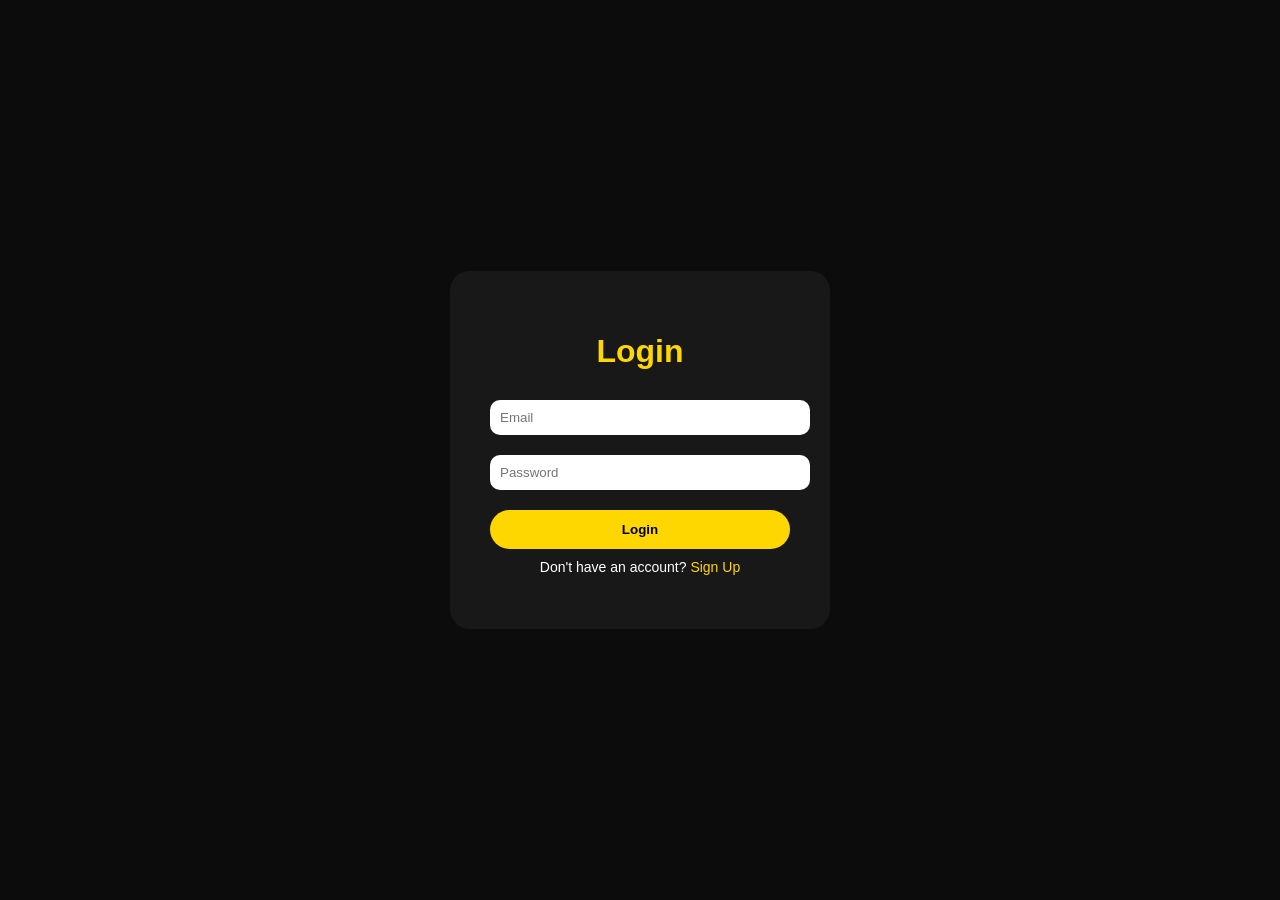
<file: login.html>
<!DOCTYPE html>
<html lang="en">
<head>
<meta charset="UTF-8">
<meta name="viewport" content="width=device-width, initial-scale=1.0">
<title>Login | Micky Store</title>
<link rel="stylesheet" href="auth.css">
</head>
<body>
<div class="auth-container">
    <h1>Login</h1>
    <input type="email" id="loginEmail" placeholder="Email">
    <input type="password" id="loginPassword" placeholder="Password">
    <button id="loginBtn">Login</button>
    <p>Don't have an account? <a href="signup.html">Sign Up</a></p>
    <p id="loginMessage"></p>
</div>

<script src="auth.js"></script>
</body>
</html>
</file>
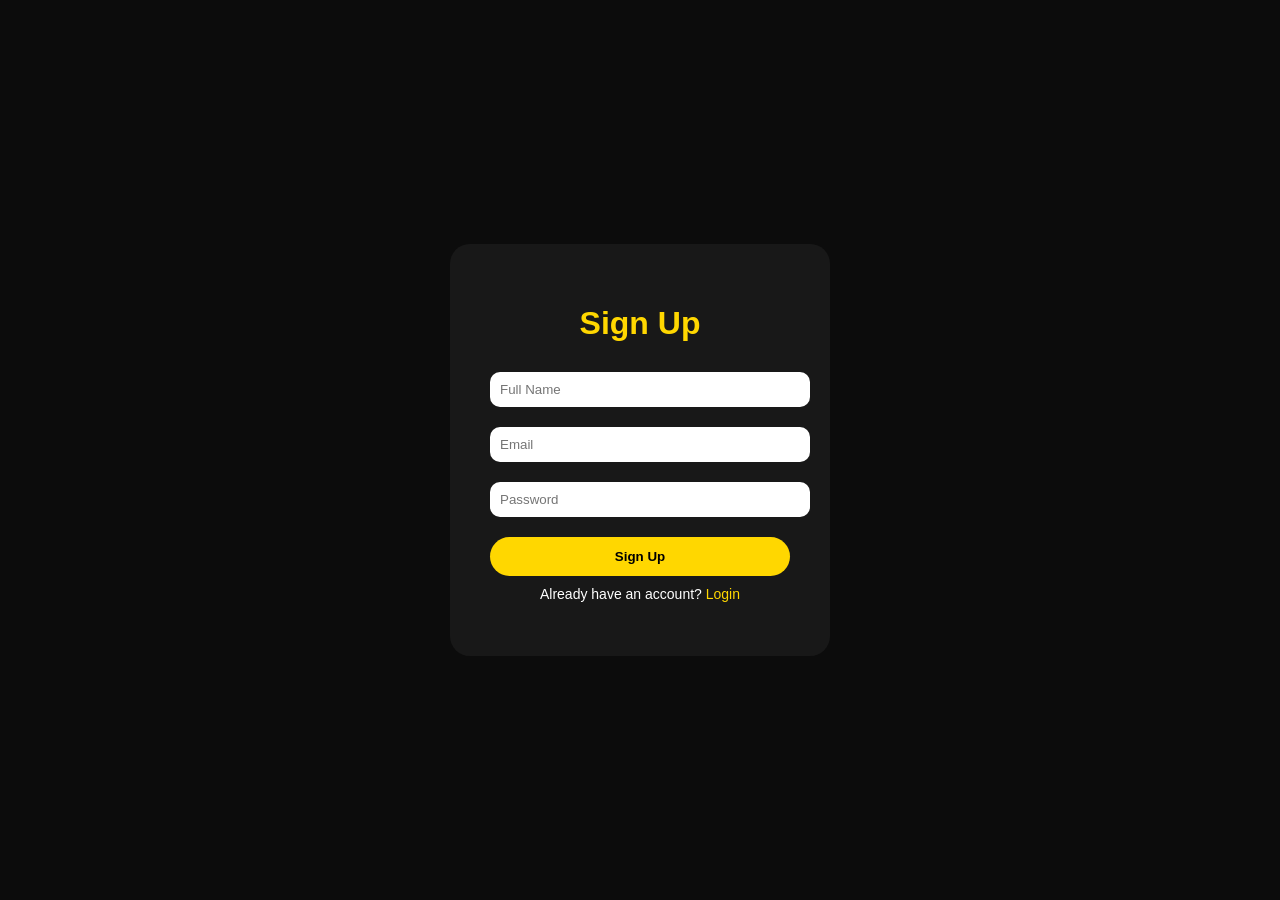
<file: signup.html>
<!DOCTYPE html>
<html lang="en">
<head>
<meta charset="UTF-8">
<meta name="viewport" content="width=device-width, initial-scale=1.0">
<title>Sign Up | Micky Store</title>
<link rel="stylesheet" href="auth.css">
</head>
<body>
<div class="auth-container">
    <h1>Sign Up</h1>
    <input type="text" id="name" placeholder="Full Name">
    <input type="email" id="email" placeholder="Email">
    <input type="password" id="password" placeholder="Password">
    <button id="signupBtn">Sign Up</button>
    <p>Already have an account? <a href="login.html">Login</a></p>
    <p id="signupMessage"></p>
</div>

<script src="auth.js"></script>
</body>
</html>
</file>
<file: auth.css>
body {
    font-family: 'Poppins', sans-serif;
    background: #0c0c0c;
    color: #fff;
    display: flex;
    justify-content: center;
    align-items: center;
    height: 100vh;
    margin: 0;
}

.auth-container {
    background: rgba(255, 255, 255, 0.05);
    padding: 40px;
    border-radius: 20px;
    text-align: center;
    width: 300px;
}

.auth-container h1 {
    color: gold;
    margin-bottom: 20px;
}

.auth-container input {
    width: 100%;
    padding: 10px;
    margin: 10px 0;
    border-radius: 10px;
    border: none;
    outline: none;
}

.auth-container button {
    width: 100%;
    padding: 12px;
    border: none;
    border-radius: 20px;
    background: gold;
    color: #000;
    font-weight: 600;
    cursor: pointer;
    margin-top: 10px;
    transition: 0.3s;
}

.auth-container button:hover {
    transform: scale(1.05);
}

.auth-container a {
    color: gold;
    text-decoration: none;
}

.auth-container a:hover {
    text-decoration: underline;
}

p {
    font-size: 14px;
    margin-top: 10px;
}
</file>
